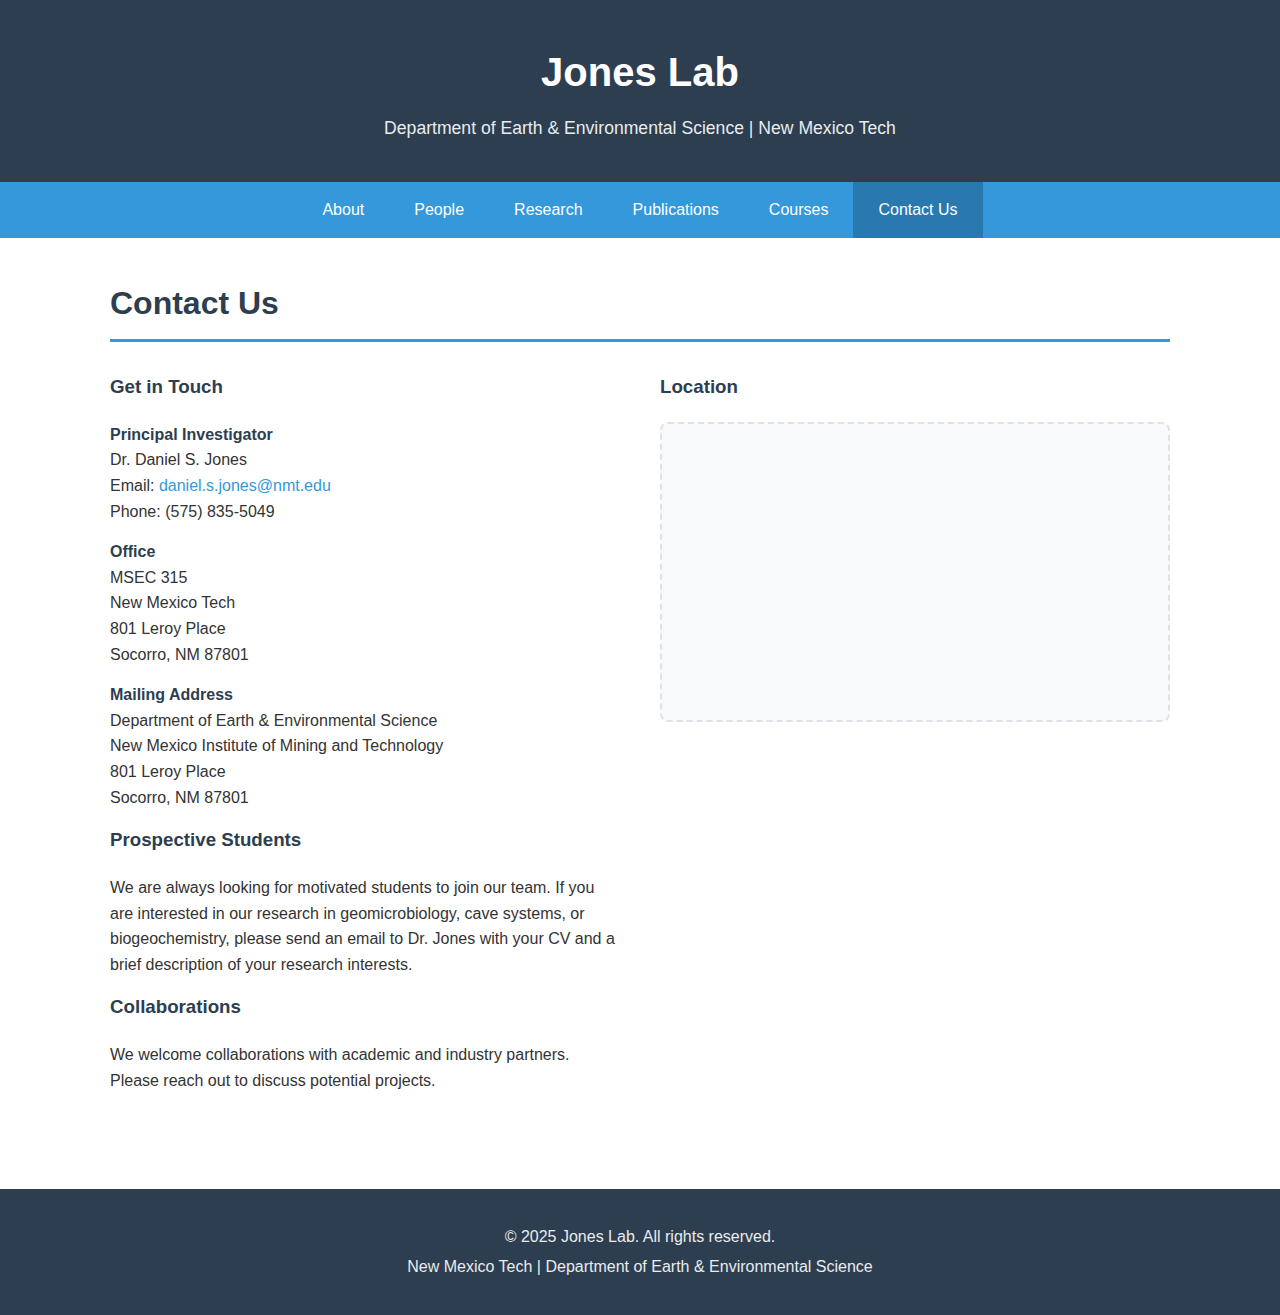
<file: contact.html>
<!DOCTYPE html>
<html lang="en">
<head>
    <meta charset="UTF-8">
    <meta name="viewport" content="width=device-width, initial-scale=1.0">
    <title>Jones Lab | Contact Us</title>
    <link rel="stylesheet" href="css/styles.css">
</head>
<body>
    <header>
        <div class="container">
            <h1 class="site-title">Jones Lab</h1>
            <p class="site-subtitle">Department of Earth & Environmental Science | New Mexico Tech</p>
        </div>
    </header>

    <nav>
        <div class="container">
            <ul>
                <li><a href="index.html">About</a></li>
                <li><a href="people.html">People</a></li>
                <li><a href="research.html">Research</a></li>
                <li><a href="publications.html">Publications</a></li>
                <li><a href="courses.html">Courses</a></li>
                <li><a href="contact.html" class="active">Contact Us</a></li>
            </ul>
        </div>
    </nav>

    <main>
        <div class="container">
            <h2 class="page-title">Contact Us</h2>

            <div class="contact-content">
                <div class="contact-info">
                    <h3>Get in Touch</h3>

                    <p>
                        <strong>Principal Investigator</strong><br>
                        Dr. Daniel S. Jones<br>
                        Email: <a href="mailto:daniel.s.jones@nmt.edu">daniel.s.jones@nmt.edu</a><br>
                        Phone: (575) 835-5049
                    </p>

                    <p>
                        <strong>Office</strong><br>
                        MSEC 315<br>
                        New Mexico Tech<br>
                        801 Leroy Place<br>
                        Socorro, NM 87801
                    </p>

                    <p>
                        <strong>Mailing Address</strong><br>
                        Department of Earth & Environmental Science<br>
                        New Mexico Institute of Mining and Technology<br>
                        801 Leroy Place<br>
                        Socorro, NM 87801
                    </p>

                    <h3>Prospective Students</h3>
                    <p>
                        We are always looking for motivated students to join our team.
                        If you are interested in our research in geomicrobiology, cave systems,
                        or biogeochemistry, please send an email to Dr. Jones with your CV
                        and a brief description of your research interests.
                    </p>

                    <h3>Collaborations</h3>
                    <p>
                        We welcome collaborations with academic and industry partners.
                        Please reach out to discuss potential projects.
                    </p>
                </div>

                <div class="contact-map">
                    <h3>Location</h3>
                    <div class="map-placeholder">
                        <iframe src="https://www.google.com/maps/embed?pb=!1m18!1m12!1m3!1d3283.5!2d-106.905!3d34.066!2m3!1f0!2f0!3f0!3m2!1i1024!2i768!4f13.1!3m3!1m2!1s0x0%3A0x0!2sNew%20Mexico%20Tech!5e0!3m2!1sen!2sus!4v1600000000000!5m2!1sen!2sus" width="100%" height="300" style="border:0; border-radius: 8px;" allowfullscreen="" loading="lazy"></iframe>
                    </div>
                </div>
            </div>
        </div>
    </main>

    <footer>
        <div class="container">
            <p>&copy; 2025 Jones Lab. All rights reserved.</p>
            <p>New Mexico Tech | Department of Earth & Environmental Science</p>
        </div>
    </footer>
</body>
</html>
</file>
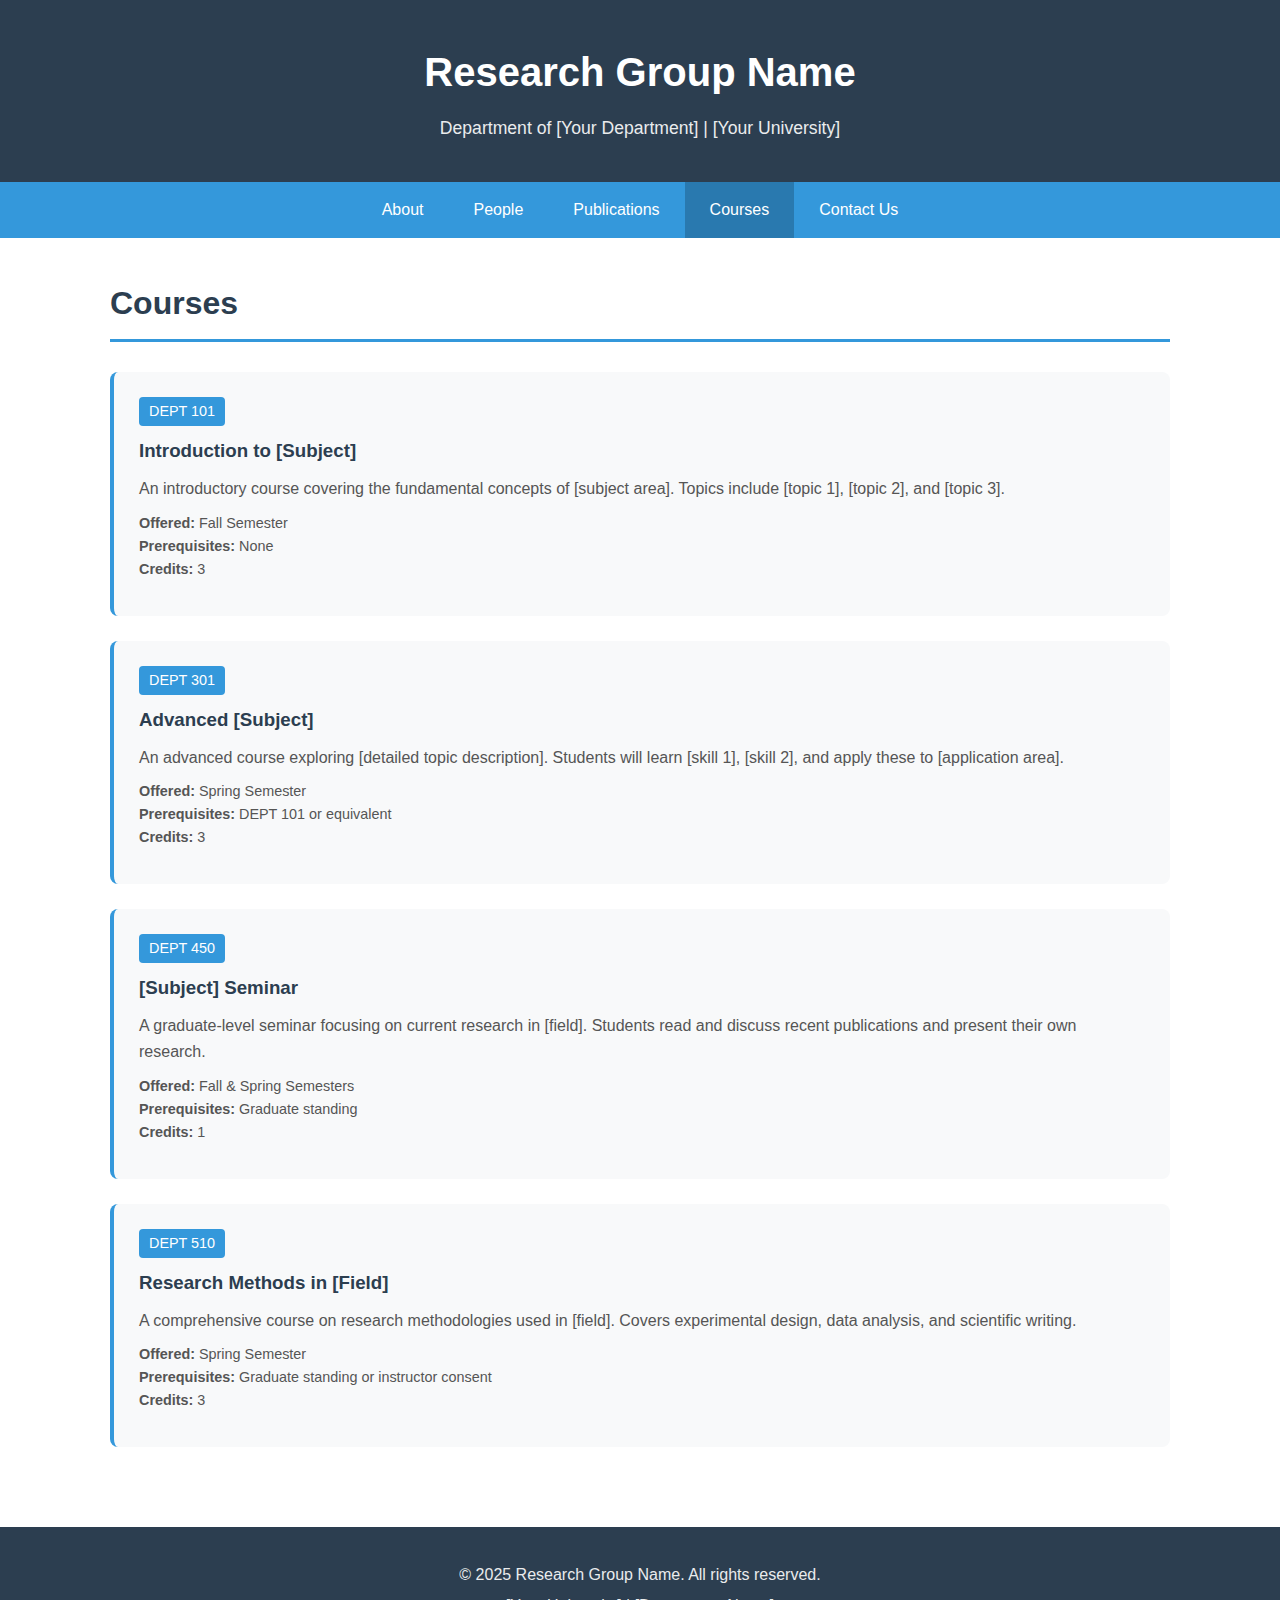
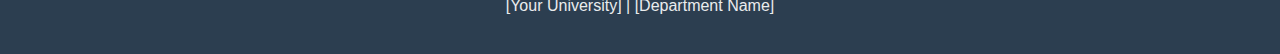
<file: courses.html>
<!DOCTYPE html>
<html lang="en">
<head>
    <meta charset="UTF-8">
    <meta name="viewport" content="width=device-width, initial-scale=1.0">
    <title>Research Group Name | Courses</title>
    <link rel="stylesheet" href="css/styles.css">
</head>
<body>
    <header>
        <div class="container">
            <h1 class="site-title">Research Group Name</h1>
            <p class="site-subtitle">Department of [Your Department] | [Your University]</p>
        </div>
    </header>

    <nav>
        <div class="container">
            <ul>
                <li><a href="index.html">About</a></li>
                <li><a href="people.html">People</a></li>
                <li><a href="publications.html">Publications</a></li>
                <li><a href="courses.html" class="active">Courses</a></li>
                <li><a href="contact.html">Contact Us</a></li>
            </ul>
        </div>
    </nav>

    <main>
        <div class="container">
            <h2 class="page-title">Courses</h2>

            <div class="course-list">
                <div class="course-card">
                    <span class="course-code">DEPT 101</span>
                    <h3>Introduction to [Subject]</h3>
                    <p>
                        An introductory course covering the fundamental concepts of [subject area].
                        Topics include [topic 1], [topic 2], and [topic 3].
                    </p>
                    <p class="course-details">
                        <strong>Offered:</strong> Fall Semester<br>
                        <strong>Prerequisites:</strong> None<br>
                        <strong>Credits:</strong> 3
                    </p>
                </div>

                <div class="course-card">
                    <span class="course-code">DEPT 301</span>
                    <h3>Advanced [Subject]</h3>
                    <p>
                        An advanced course exploring [detailed topic description]. Students will
                        learn [skill 1], [skill 2], and apply these to [application area].
                    </p>
                    <p class="course-details">
                        <strong>Offered:</strong> Spring Semester<br>
                        <strong>Prerequisites:</strong> DEPT 101 or equivalent<br>
                        <strong>Credits:</strong> 3
                    </p>
                </div>

                <div class="course-card">
                    <span class="course-code">DEPT 450</span>
                    <h3>[Subject] Seminar</h3>
                    <p>
                        A graduate-level seminar focusing on current research in [field]. Students
                        read and discuss recent publications and present their own research.
                    </p>
                    <p class="course-details">
                        <strong>Offered:</strong> Fall & Spring Semesters<br>
                        <strong>Prerequisites:</strong> Graduate standing<br>
                        <strong>Credits:</strong> 1
                    </p>
                </div>

                <div class="course-card">
                    <span class="course-code">DEPT 510</span>
                    <h3>Research Methods in [Field]</h3>
                    <p>
                        A comprehensive course on research methodologies used in [field].
                        Covers experimental design, data analysis, and scientific writing.
                    </p>
                    <p class="course-details">
                        <strong>Offered:</strong> Spring Semester<br>
                        <strong>Prerequisites:</strong> Graduate standing or instructor consent<br>
                        <strong>Credits:</strong> 3
                    </p>
                </div>
            </div>
        </div>
    </main>

    <footer>
        <div class="container">
            <p>&copy; 2025 Research Group Name. All rights reserved.</p>
            <p>[Your University] | [Department Name]</p>
        </div>
    </footer>
</body>
</html>
</file>
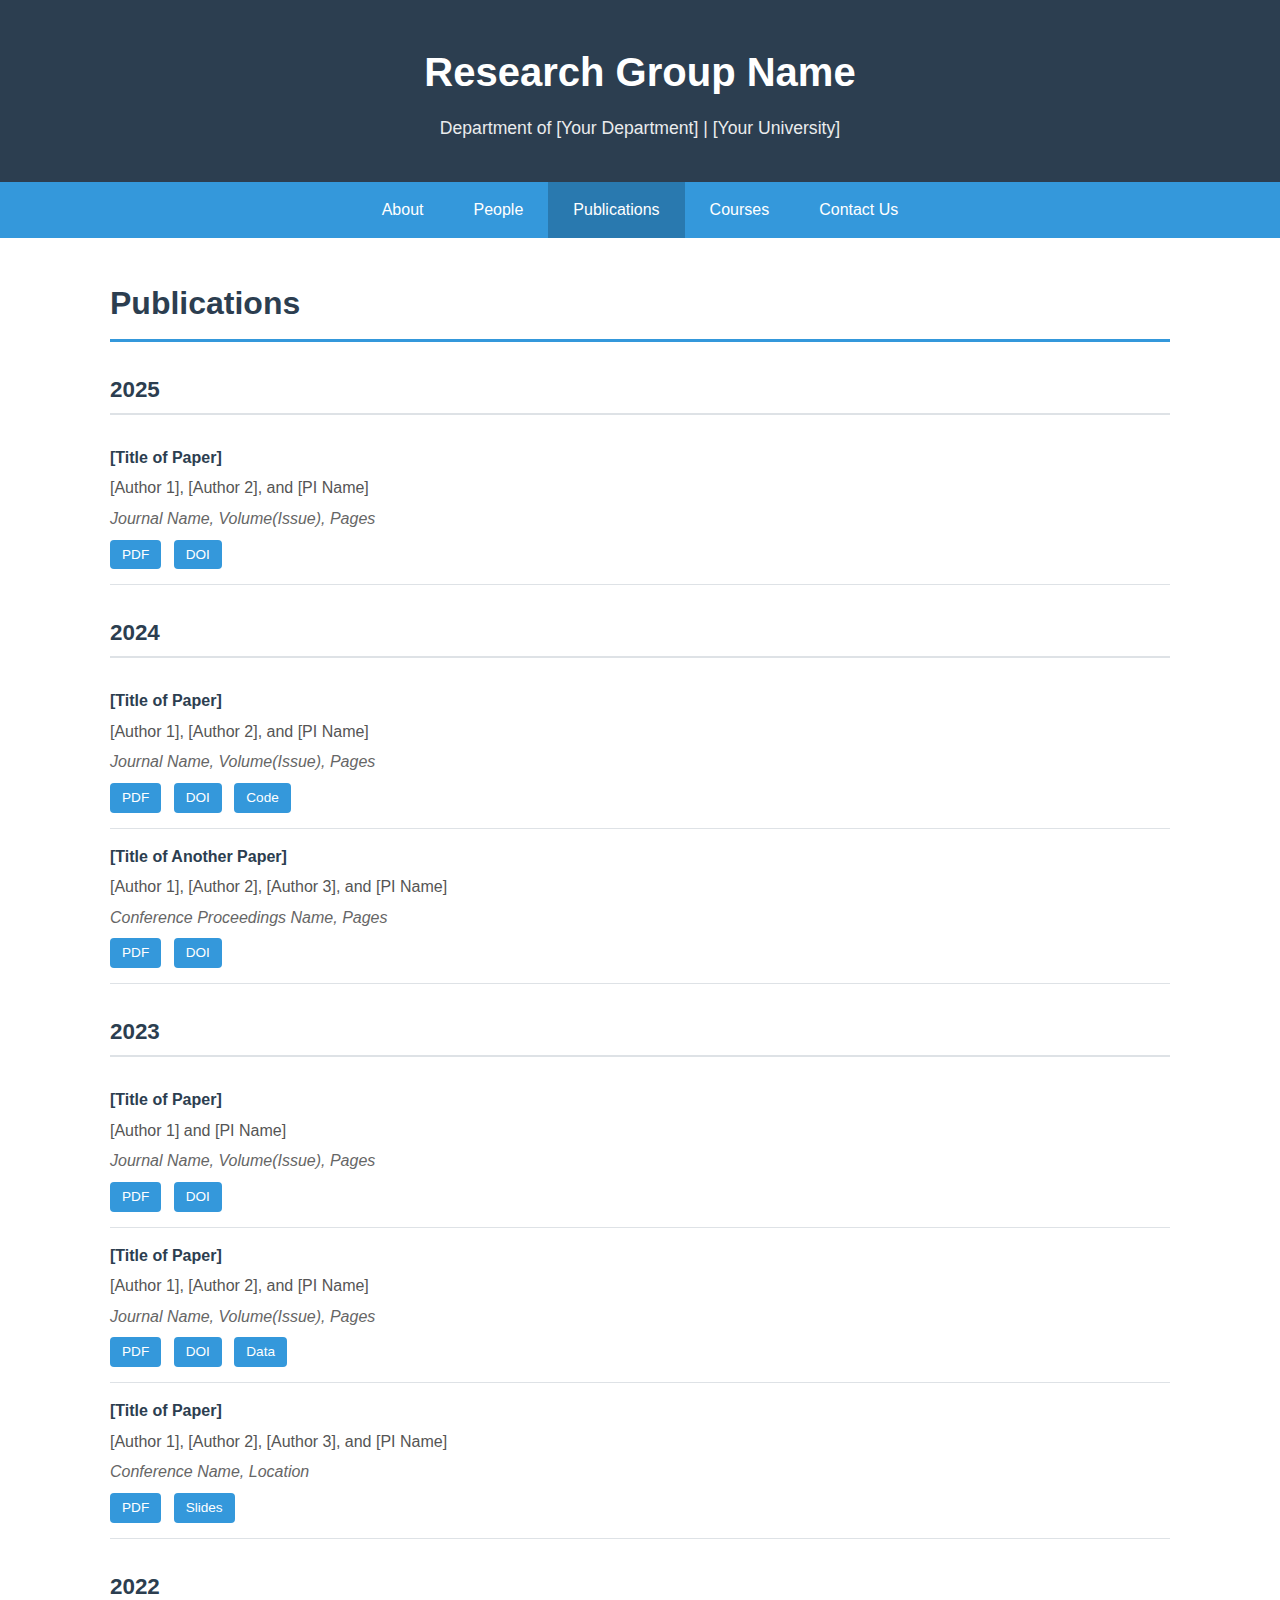
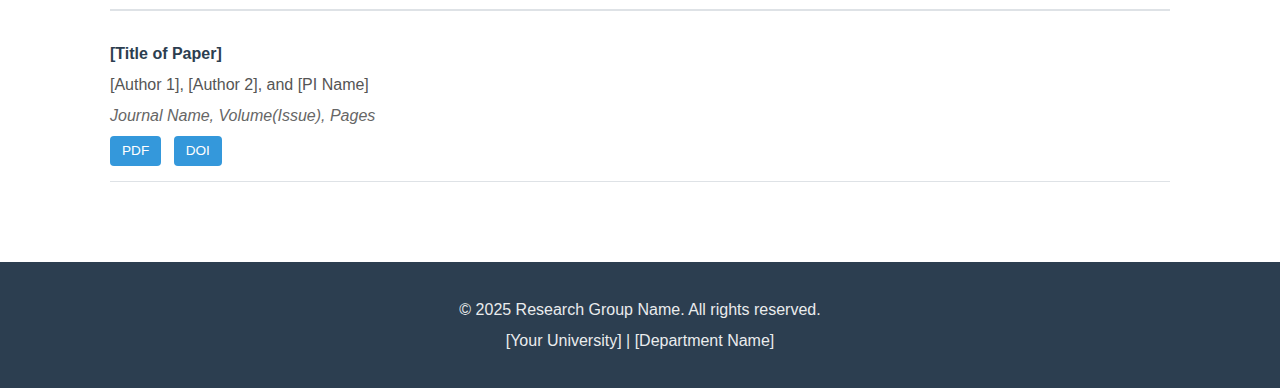
<file: publications.html>
<!DOCTYPE html>
<html lang="en">
<head>
    <meta charset="UTF-8">
    <meta name="viewport" content="width=device-width, initial-scale=1.0">
    <title>Research Group Name | Publications</title>
    <link rel="stylesheet" href="css/styles.css">
</head>
<body>
    <header>
        <div class="container">
            <h1 class="site-title">Research Group Name</h1>
            <p class="site-subtitle">Department of [Your Department] | [Your University]</p>
        </div>
    </header>

    <nav>
        <div class="container">
            <ul>
                <li><a href="index.html">About</a></li>
                <li><a href="people.html">People</a></li>
                <li><a href="publications.html" class="active">Publications</a></li>
                <li><a href="courses.html">Courses</a></li>
                <li><a href="contact.html">Contact Us</a></li>
            </ul>
        </div>
    </nav>

    <main>
        <div class="container">
            <h2 class="page-title">Publications</h2>

            <!-- 2025 -->
            <h3 class="pub-year">2025</h3>
            <ul class="publication-list">
                <li>
                    <p class="pub-title">[Title of Paper]</p>
                    <p class="pub-authors">[Author 1], [Author 2], and [PI Name]</p>
                    <p class="pub-venue">Journal Name, Volume(Issue), Pages</p>
                    <div class="pub-links">
                        <a href="#">PDF</a>
                        <a href="#">DOI</a>
                    </div>
                </li>
            </ul>

            <!-- 2024 -->
            <h3 class="pub-year">2024</h3>
            <ul class="publication-list">
                <li>
                    <p class="pub-title">[Title of Paper]</p>
                    <p class="pub-authors">[Author 1], [Author 2], and [PI Name]</p>
                    <p class="pub-venue">Journal Name, Volume(Issue), Pages</p>
                    <div class="pub-links">
                        <a href="#">PDF</a>
                        <a href="#">DOI</a>
                        <a href="#">Code</a>
                    </div>
                </li>
                <li>
                    <p class="pub-title">[Title of Another Paper]</p>
                    <p class="pub-authors">[Author 1], [Author 2], [Author 3], and [PI Name]</p>
                    <p class="pub-venue">Conference Proceedings Name, Pages</p>
                    <div class="pub-links">
                        <a href="#">PDF</a>
                        <a href="#">DOI</a>
                    </div>
                </li>
            </ul>

            <!-- 2023 -->
            <h3 class="pub-year">2023</h3>
            <ul class="publication-list">
                <li>
                    <p class="pub-title">[Title of Paper]</p>
                    <p class="pub-authors">[Author 1] and [PI Name]</p>
                    <p class="pub-venue">Journal Name, Volume(Issue), Pages</p>
                    <div class="pub-links">
                        <a href="#">PDF</a>
                        <a href="#">DOI</a>
                    </div>
                </li>
                <li>
                    <p class="pub-title">[Title of Paper]</p>
                    <p class="pub-authors">[Author 1], [Author 2], and [PI Name]</p>
                    <p class="pub-venue">Journal Name, Volume(Issue), Pages</p>
                    <div class="pub-links">
                        <a href="#">PDF</a>
                        <a href="#">DOI</a>
                        <a href="#">Data</a>
                    </div>
                </li>
                <li>
                    <p class="pub-title">[Title of Paper]</p>
                    <p class="pub-authors">[Author 1], [Author 2], [Author 3], and [PI Name]</p>
                    <p class="pub-venue">Conference Name, Location</p>
                    <div class="pub-links">
                        <a href="#">PDF</a>
                        <a href="#">Slides</a>
                    </div>
                </li>
            </ul>

            <!-- 2022 -->
            <h3 class="pub-year">2022</h3>
            <ul class="publication-list">
                <li>
                    <p class="pub-title">[Title of Paper]</p>
                    <p class="pub-authors">[Author 1], [Author 2], and [PI Name]</p>
                    <p class="pub-venue">Journal Name, Volume(Issue), Pages</p>
                    <div class="pub-links">
                        <a href="#">PDF</a>
                        <a href="#">DOI</a>
                    </div>
                </li>
            </ul>
        </div>
    </main>

    <footer>
        <div class="container">
            <p>&copy; 2025 Research Group Name. All rights reserved.</p>
            <p>[Your University] | [Department Name]</p>
        </div>
    </footer>
</body>
</html>
</file>
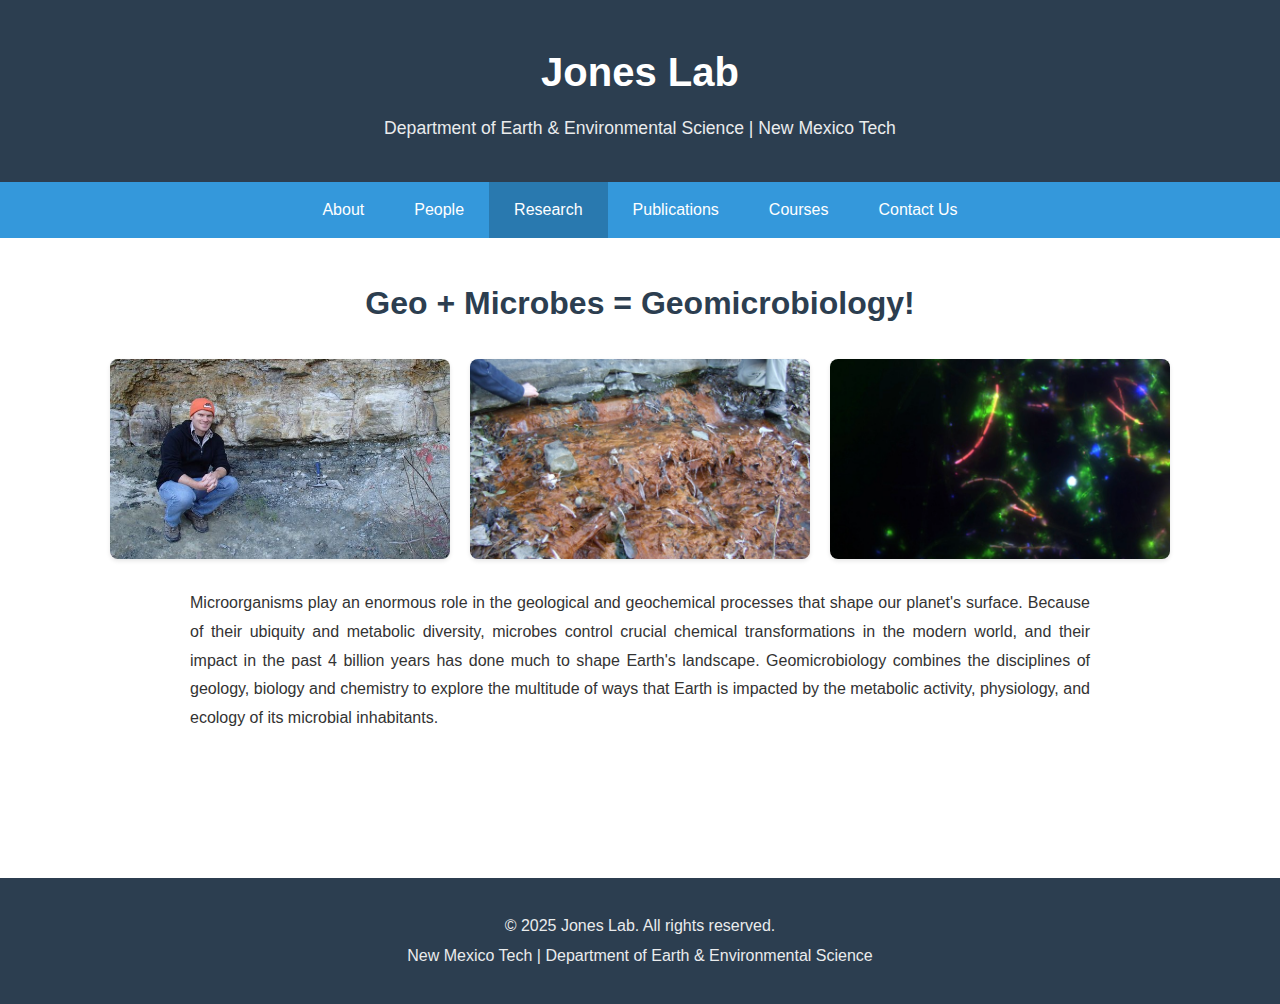
<file: research.html>
<!DOCTYPE html>
<html lang="en">
<head>
    <meta charset="UTF-8">
    <meta name="viewport" content="width=device-width, initial-scale=1.0">
    <title>Jones Lab | Research</title>
    <link rel="stylesheet" href="css/styles.css">
</head>
<body>
    <header>
        <div class="container">
            <h1 class="site-title">Jones Lab</h1>
            <p class="site-subtitle">Department of Earth & Environmental Science | New Mexico Tech</p>
        </div>
    </header>

    <nav>
        <div class="container">
            <ul>
                <li><a href="index.html">About</a></li>
                <li><a href="people.html">People</a></li>
                <li><a href="research.html" class="active">Research</a></li>
                <li><a href="publications.html">Publications</a></li>
                <li><a href="courses.html">Courses</a></li>
                <li><a href="contact.html">Contact Us</a></li>
            </ul>
        </div>
    </nav>

    <main>
        <div class="container">
            <section class="research-intro">
                <h2 class="research-headline">Geo + Microbes = Geomicrobiology!</h2>

                <div class="research-image-grid">
                    <img src="images/General images/GeoPA110793.jpg" alt="Geological formations">
                    <img src="images/General images/Slide1.jpg" alt="Microbes">
                    <img src="images/General images/Slide2.jpg" alt="Geomicrobiology">
                </div>

                <p class="research-description">
                    Microorganisms play an enormous role in the geological and geochemical processes that shape our planet's surface. Because of their ubiquity and metabolic diversity, microbes control crucial chemical transformations in the modern world, and their impact in the past 4 billion years has done much to shape Earth's landscape. Geomicrobiology combines the disciplines of geology, biology and chemistry to explore the multitude of ways that Earth is impacted by the metabolic activity, physiology, and ecology of its microbial inhabitants.
                </p>
            </section>
        </div>
    </main>

    <footer>
        <div class="container">
            <p>&copy; 2025 Jones Lab. All rights reserved.</p>
            <p>New Mexico Tech | Department of Earth & Environmental Science</p>
        </div>
    </footer>
</body>
</html>
</file>
<file: css/styles.css>
/* CSS Reset and Base Styles */
* {
    margin: 0;
    padding: 0;
    box-sizing: border-box;
}

:root {
    --primary-color: #2c3e50;
    --secondary-color: #3498db;
    --accent-color: #e74c3c;
    --text-color: #333;
    --light-gray: #f8f9fa;
    --border-color: #dee2e6;
    --white: #ffffff;
}

body {
    font-family: 'Segoe UI', Tahoma, Geneva, Verdana, sans-serif;
    line-height: 1.6;
    color: var(--text-color);
    background-color: var(--white);
}

.container {
    max-width: 1100px;
    margin: 0 auto;
    padding: 0 20px;
}

/* Header */
header {
    background-color: var(--primary-color);
    color: var(--white);
    padding: 40px 0;
    text-align: center;
}

.site-title {
    font-size: 2.5rem;
    font-weight: 700;
    margin-bottom: 10px;
}

.site-subtitle {
    font-size: 1.1rem;
    opacity: 0.9;
}

/* Navigation */
nav {
    background-color: var(--secondary-color);
    position: sticky;
    top: 0;
    z-index: 1000;
}

nav ul {
    list-style: none;
    display: flex;
    justify-content: center;
    flex-wrap: wrap;
}

nav ul li a {
    display: block;
    color: var(--white);
    text-decoration: none;
    padding: 15px 25px;
    font-weight: 500;
    transition: background-color 0.3s ease;
}

nav ul li a:hover,
nav ul li a.active {
    background-color: rgba(0, 0, 0, 0.2);
}

/* Main Content */
main {
    padding: 40px 0;
    min-height: calc(100vh - 300px);
}

/* Hero Section */
.hero {
    margin-bottom: 40px;
}

.hero-image {
    width: 100%;
    max-height: 400px;
    object-fit: cover;
    border-radius: 8px;
    box-shadow: 0 4px 6px rgba(0, 0, 0, 0.1);
}

/* About Content */
.about-content h2 {
    color: var(--primary-color);
    font-size: 2rem;
    margin-bottom: 20px;
    border-bottom: 3px solid var(--secondary-color);
    padding-bottom: 10px;
}

.about-content h3 {
    color: var(--primary-color);
    font-size: 1.4rem;
    margin: 30px 0 15px;
}

.about-content p {
    margin-bottom: 15px;
    text-align: justify;
}

/* News List */
.news-list {
    list-style: none;
    margin-top: 15px;
}

.news-list li {
    padding: 12px 0;
    border-bottom: 1px solid var(--border-color);
    display: flex;
    gap: 20px;
}

.news-date {
    font-weight: 600;
    color: var(--secondary-color);
    min-width: 120px;
}

/* People Page */
.page-title {
    color: var(--primary-color);
    font-size: 2rem;
    margin-bottom: 30px;
    border-bottom: 3px solid var(--secondary-color);
    padding-bottom: 10px;
}

.people-section {
    margin-bottom: 50px;
}

.people-section h3 {
    color: var(--primary-color);
    font-size: 1.5rem;
    margin-bottom: 25px;
}

.people-grid {
    display: grid;
    grid-template-columns: repeat(auto-fill, minmax(280px, 1fr));
    gap: 30px;
}

.person-card {
    background: var(--light-gray);
    border-radius: 8px;
    overflow: hidden;
    box-shadow: 0 2px 4px rgba(0, 0, 0, 0.1);
    transition: transform 0.3s ease, box-shadow 0.3s ease;
}

.person-card:hover {
    transform: translateY(-5px);
    box-shadow: 0 6px 12px rgba(0, 0, 0, 0.15);
}

.person-card img {
    width: 100%;
    height: 280px;
    object-fit: cover;
}

.person-info {
    padding: 20px;
}

.person-info h4 {
    color: var(--primary-color);
    font-size: 1.2rem;
    margin-bottom: 5px;
}

.person-info .role {
    color: var(--secondary-color);
    font-weight: 500;
    margin-bottom: 10px;
}

.person-info p {
    font-size: 0.95rem;
    color: #666;
}

.person-info .email {
    margin-top: 10px;
    font-size: 0.9rem;
}

.person-info .email a {
    color: var(--secondary-color);
    text-decoration: none;
}

.person-info .email a:hover {
    text-decoration: underline;
}

/* Publications Page */
.pub-year {
    color: var(--primary-color);
    font-size: 1.4rem;
    margin: 30px 0 15px;
    padding-bottom: 5px;
    border-bottom: 2px solid var(--border-color);
}

.publication-list {
    list-style: none;
}

.publication-list li {
    padding: 15px 0;
    border-bottom: 1px solid var(--border-color);
}

.pub-title {
    font-weight: 600;
    color: var(--primary-color);
    margin-bottom: 5px;
}

.pub-authors {
    color: #555;
    margin-bottom: 5px;
}

.pub-venue {
    font-style: italic;
    color: #666;
}

.pub-links {
    margin-top: 8px;
}

.pub-links a {
    display: inline-block;
    background-color: var(--secondary-color);
    color: var(--white);
    padding: 4px 12px;
    border-radius: 4px;
    text-decoration: none;
    font-size: 0.85rem;
    margin-right: 8px;
    transition: background-color 0.3s ease;
}

.pub-links a:hover {
    background-color: var(--primary-color);
}

/* Courses Page */
.course-list {
    display: grid;
    gap: 25px;
}

.course-card {
    background: var(--light-gray);
    border-radius: 8px;
    padding: 25px;
    border-left: 4px solid var(--secondary-color);
}

.course-card h3 {
    color: var(--primary-color);
    margin-bottom: 10px;
}

.course-code {
    display: inline-block;
    background-color: var(--secondary-color);
    color: var(--white);
    padding: 3px 10px;
    border-radius: 4px;
    font-size: 0.9rem;
    margin-bottom: 10px;
}

.course-card p {
    color: #555;
    margin-bottom: 10px;
}

.course-details {
    font-size: 0.9rem;
    color: #666;
}

/* Contact Page */
.contact-content {
    display: grid;
    grid-template-columns: 1fr 1fr;
    gap: 40px;
}

.contact-info h3,
.contact-map h3 {
    color: var(--primary-color);
    margin-bottom: 20px;
}

.contact-info p {
    margin-bottom: 15px;
}

.contact-info strong {
    color: var(--primary-color);
}

.contact-info a {
    color: var(--secondary-color);
    text-decoration: none;
}

.contact-info a:hover {
    text-decoration: underline;
}

.map-placeholder {
    background: var(--light-gray);
    height: 300px;
    border-radius: 8px;
    display: flex;
    align-items: center;
    justify-content: center;
    color: #666;
    border: 2px dashed var(--border-color);
}

/* Footer */
footer {
    background-color: var(--primary-color);
    color: var(--white);
    text-align: center;
    padding: 30px 0;
    margin-top: 40px;
}

footer p {
    margin: 5px 0;
    opacity: 0.9;
}

/* Research Page */
.research-intro {
    text-align: center;
}

.research-headline {
    color: var(--primary-color);
    font-size: 2rem;
    margin-bottom: 30px;
}

.research-image-grid {
    display: grid;
    grid-template-columns: repeat(3, 1fr);
    gap: 20px;
    margin-bottom: 30px;
}

.research-image-grid img {
    width: 100%;
    height: 200px;
    object-fit: cover;
    border-radius: 8px;
    box-shadow: 0 2px 4px rgba(0, 0, 0, 0.1);
}

.research-description {
    text-align: justify;
    max-width: 900px;
    margin: 0 auto;
    line-height: 1.8;
}

/* Responsive Design */
@media (max-width: 768px) {
    .site-title {
        font-size: 1.8rem;
    }

    nav ul {
        flex-direction: column;
        text-align: center;
    }

    nav ul li a {
        padding: 12px 20px;
    }

    .contact-content {
        grid-template-columns: 1fr;
    }

    .news-list li {
        flex-direction: column;
        gap: 5px;
    }

    .people-grid {
        grid-template-columns: 1fr;
    }
}
</file>
